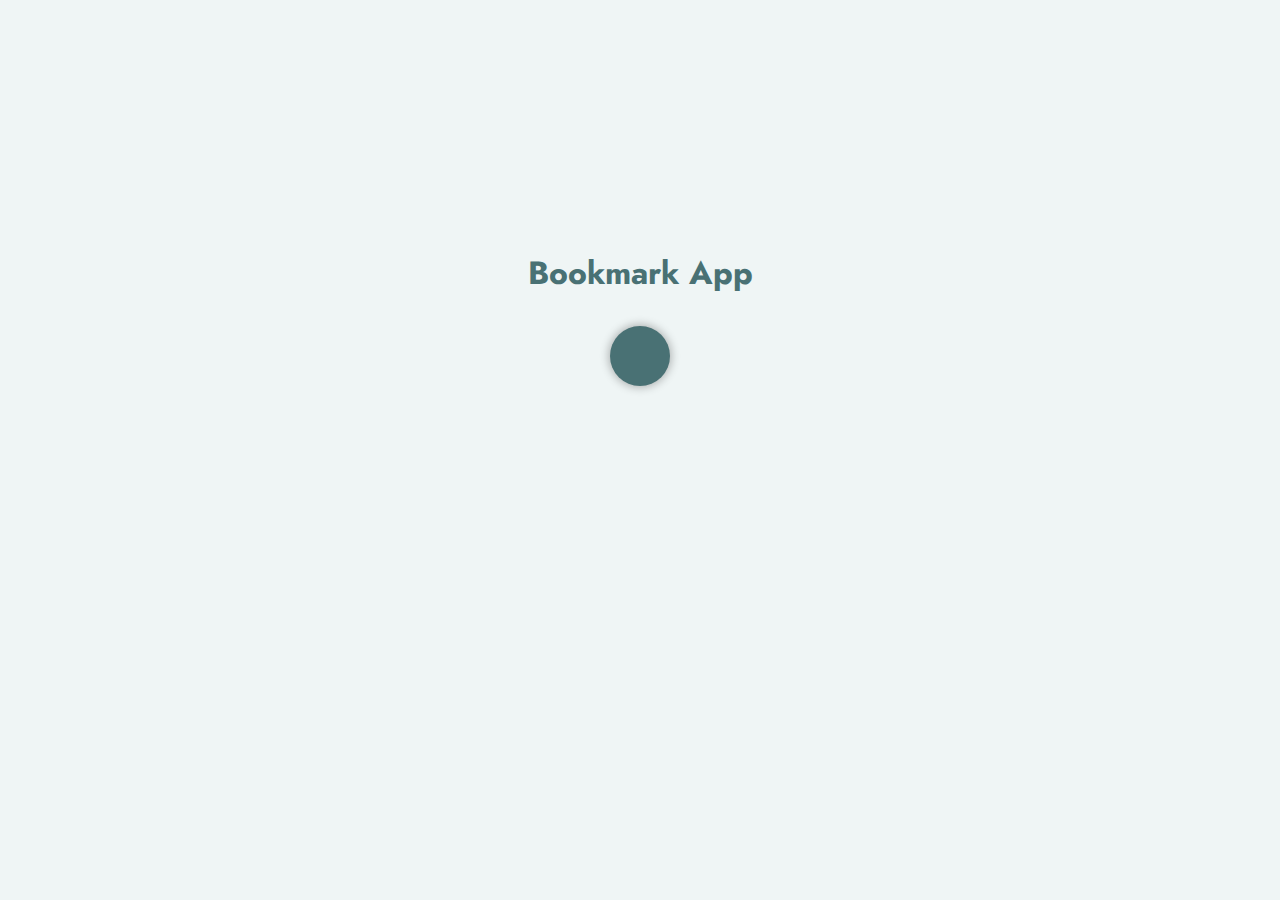
<file: bookmark/index.html>
<!DOCTYPE html>
<html lang="en">
  <head>
    <meta charset="UTF-8" />
    <meta http-equiv="X-UA-Compatible" content="IE=edge" />
    <meta name="viewport" content="width=device-width, initial-scale=1.0" />
    <title>Bookmark App</title>
    <!-- font awesome -->
    <link
      rel="stylesheet"
      href="https://cdnjs.cloudflare.com/ajax/libs/font-awesome/6.2.1/css/all.min.css"
      integrity="sha512-MV7K8+y+gLIBoVD59lQIYicR65iaqukzvf/nwasF0nqhPay5w/9lJmVM2hMDcnK1OnMGCdVK+iQrJ7lzPJQd1w=="
      crossorigin="anonymous"
      referrerpolicy="no-referrer"
    />
    <!-- css link -->
    <link rel="stylesheet" href="./style.css" />
  </head>
  <body>
    <!-- Modal -->
    <div class="modal-wrapper">
        <div class="modal">
            <form action="" onsubmit="addBookmark(event)">
                <div class="input-group">
                    <input type="text" placeholder=" " class="input input-title">
                    <label for="">title</label>
                </div>
                <div class="input-group">
                    <input type="text" placeholder=" " class="input input-url">
                    <label for="">website url</label>
                </div>
                <p class="error"></p>
                <input type="submit" value="submit" class="btn-submit">
            </form>
            <button class="close-modal">close</button>
        </div>
    </div>
    <!-- wrapper -->
    <div class="wrapper">
      <h1 class="title-app">Bookmark App</h1>
      <button class="btn-add"><i class="fa fa-plus"></i></button>
      <div class="bookmarks"></div>
    </div>


    <!-- script -->
    <script src="./app.js"></script>
  </body>
</html>
</file>
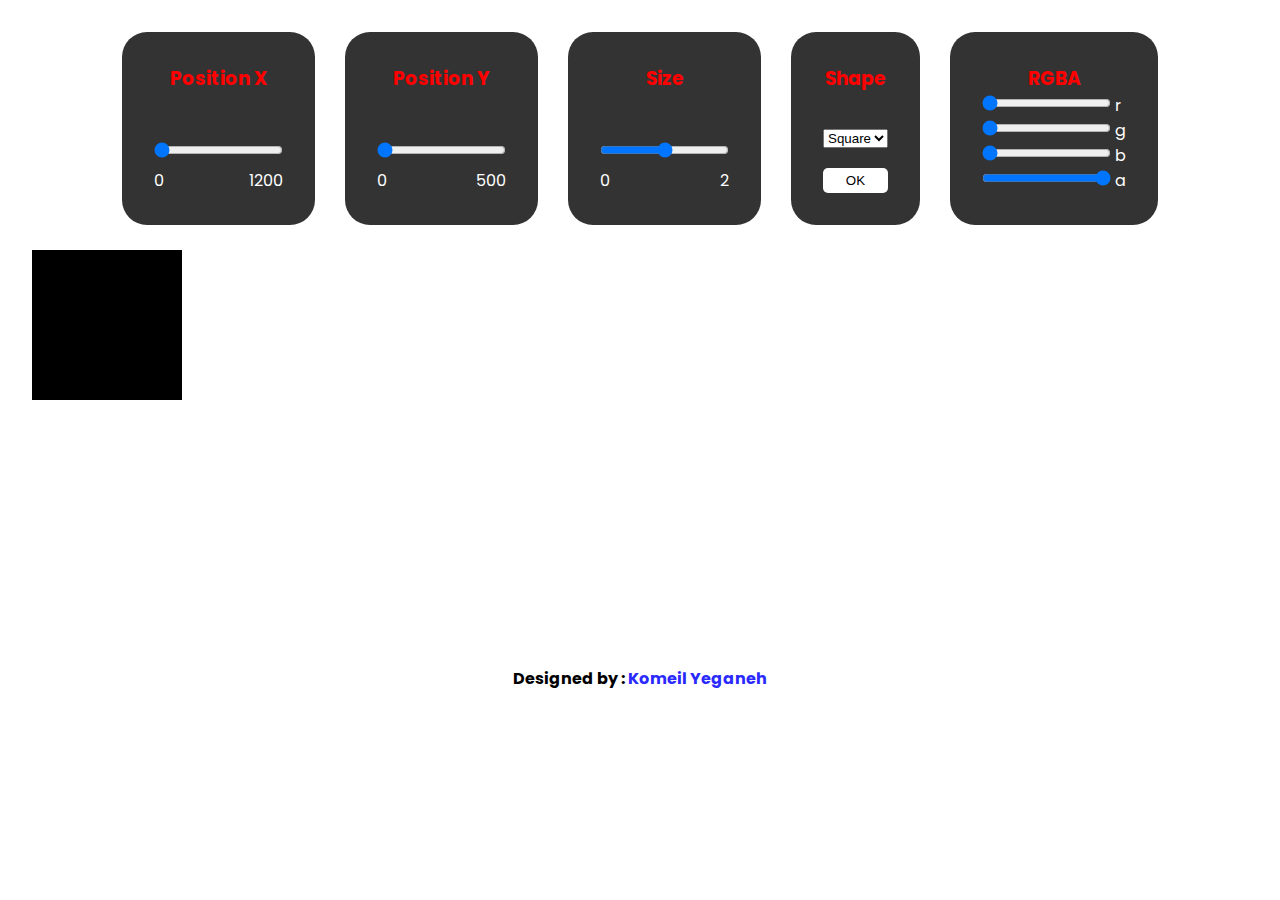
<file: css-property-changer/index.html>
<!DOCTYPE html>
<html lang="en">
<head>
    <meta charset="UTF-8">
    <meta http-equiv="X-UA-Compatible" content="IE=edge">
    <meta name="viewport" content="width=device-width, initial-scale=1.0">
    <title>Css Property Changer</title>
    <!-- css link -->
    <link rel="stylesheet" href="./style.css">
</head>
<body>
    <!-- Shape Control -->
    <div class="control">
        <div class="control-item">
            <h3>Position X</h3>
            <div class="input-control">
                <input type="range" min="0" max="1200" value="0" id="position-x">
                <label>
                    <span>0</span>
                    <span>1200</span>
                </label>
            </div>
        </div>
        <div class="control-item">
            <h3>Position Y</h3>
            <div class="input-control">
                <input type="range" min="0" max="250" value="0" id="position-y">
                <label>
                    <span>0</span>
                    <span>500</span>
                </label>
            </div>
        </div>
        <div class="control-item">
            <h3>Size</h3>
            <div class="input-control">
                <input type="range" min="0" max="2" step="0.1" id="size-control">
                <label>
                    <span>0</span>
                    <span>2</span>
                </label>
            </div>
        </div>
        <div class="control-item">
            <h3>Shape</h3>
            <div class="input-control">
                <select id="shape-select">
                    <option value="1">Square</option>
                    <option value="2">Circle</option>
                </select>
                <button class="ok-btn">OK</button>
            </div>
        </div>
        <div class="control-item">
            <h3>RGBA</h3>
            <div class="input-control rgba-container">
                <div class="range-color">
                    <input type="range" min="0" max="255" value="0" id="range-r">
                    <span>r</span>
                </div>
                <div class="range-color">
                    <input type="range" min="0" max="255" value="0" id="range-g">
                    <span>g</span>
                </div>
                <div class="range-color">
                    <input type="range" min="0" max="255" value="0" id="range-b">
                    <span>b</span>
                </div>
                <div class="range-color">
                    <input type="range" min="0" max="1" step="0.01" value="1" id="range-a">
                    <span>a</span>
                </div>
            </div>
        </div>
    </div>

    <!-- Shape -->
    <div class="container">
        <div class="shape"></div>
    </div>

    <p>Designed by : <a href="https://github.com/komeilyeganeh" target="_blank">Komeil Yeganeh</a></p>

    <!-- script  -->
    <script src="./app.js"></script>
</body>
</html>
</file>
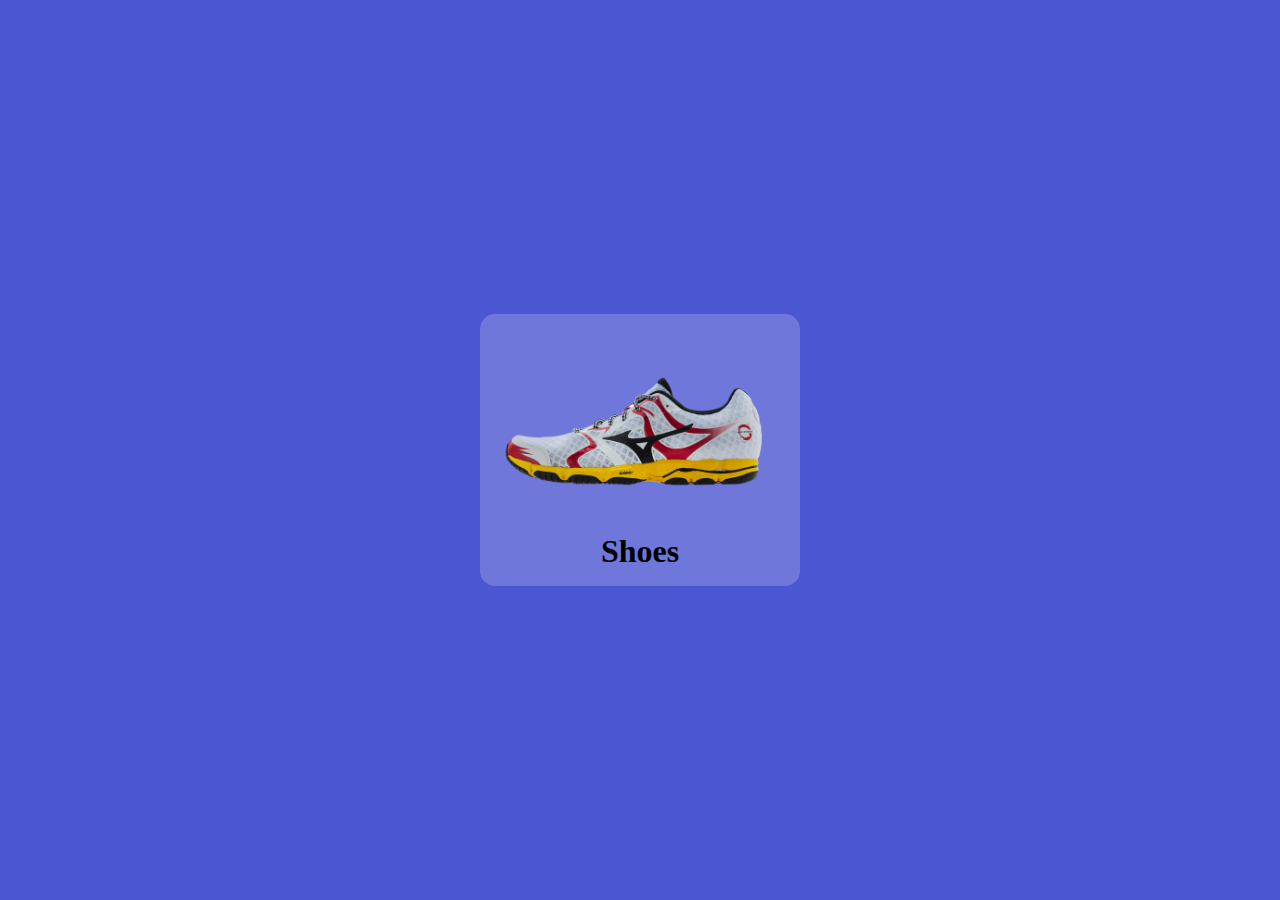
<file: hover-card/index.html>
<!DOCTYPE html>
<html lang="en">
  <head>
    <meta charset="UTF-8" />
    <meta http-equiv="X-UA-Compatible" content="IE=edge" />
    <meta name="viewport" content="width=device-width, initial-scale=1.0" />
    <title>Card Hover Effect</title>
    <link rel="stylesheet" href="./style.css" />
  </head>
  <body>
    <div class="card-wrapper">
      <div class="img-wrapper">
        <img src="./img/shoes.png" alt="shoes" />
      </div>
      <div class="description">
        <h1>Shoes</h1>
      </div>
    </div>
  </body>
</html>
</file>
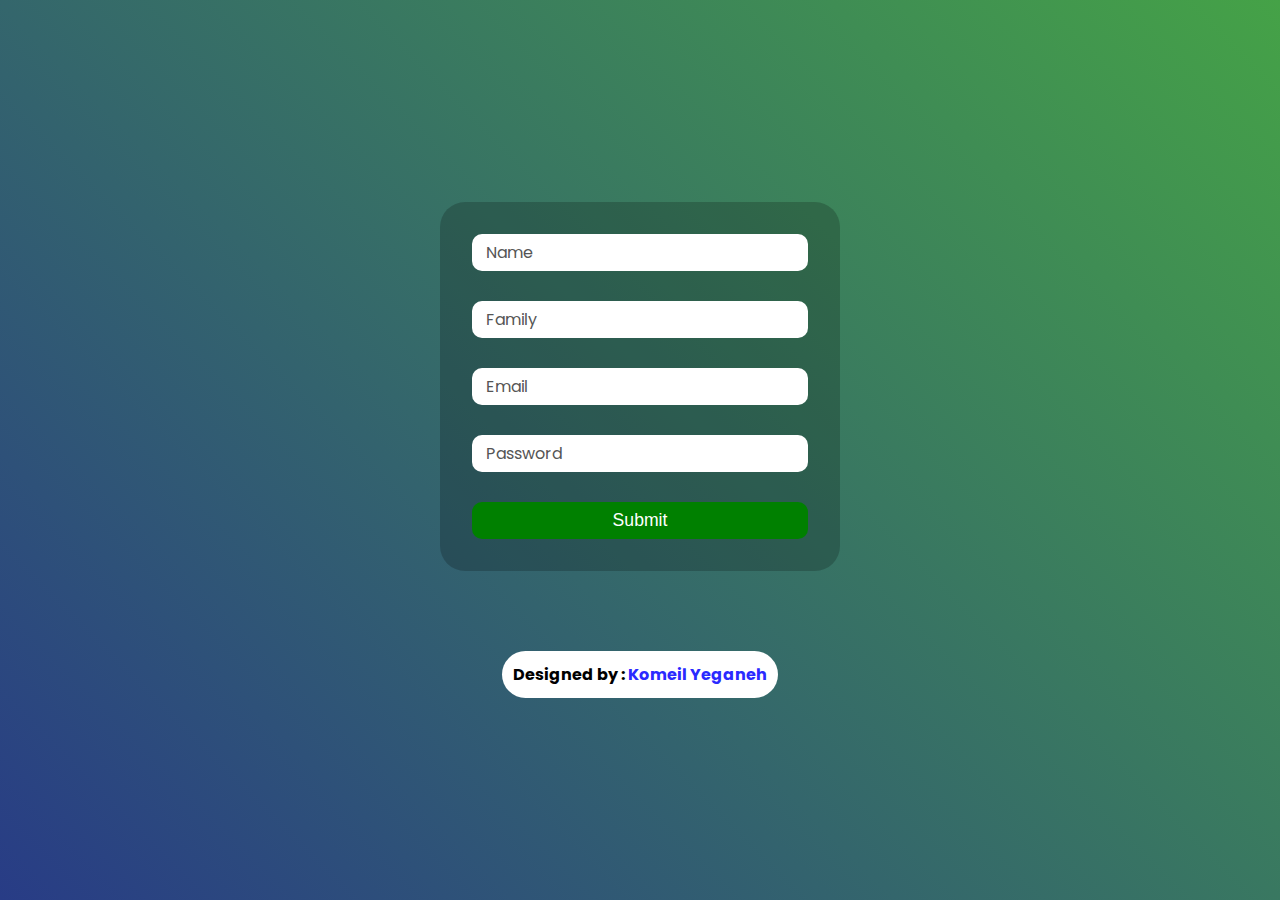
<file: input-effect/index.html>
<!DOCTYPE html>
<html lang="en">
<head>
    <meta charset="UTF-8">
    <meta http-equiv="X-UA-Compatible" content="IE=edge">
    <meta name="viewport" content="width=device-width, initial-scale=1.0">
    <title>Input Effect</title>
    <!-- css link -->
    <link rel="stylesheet" href="./style.css">
</head>
<body>
    <form action="" class="form">
        <div class="input-group">
            <input type="text" placeholder=" ">
            <label>Name</label>
        </div>
        <div class="input-group">
            <input type="text" placeholder=" ">
            <label>Family</label>
        </div>
        <div class="input-group">
            <input type="text" placeholder=" ">
            <label>Email</label>
        </div>
        <div class="input-group">
            <input type="password" placeholder=" ">
            <label>Password</label>
        </div>
        <input type="submit" value="Submit">
    </form>

    <p>Designed by : <a href="https://github.com/komeilyeganeh" target="_blank">Komeil Yeganeh</a></p>
</body>
</html>
</file>
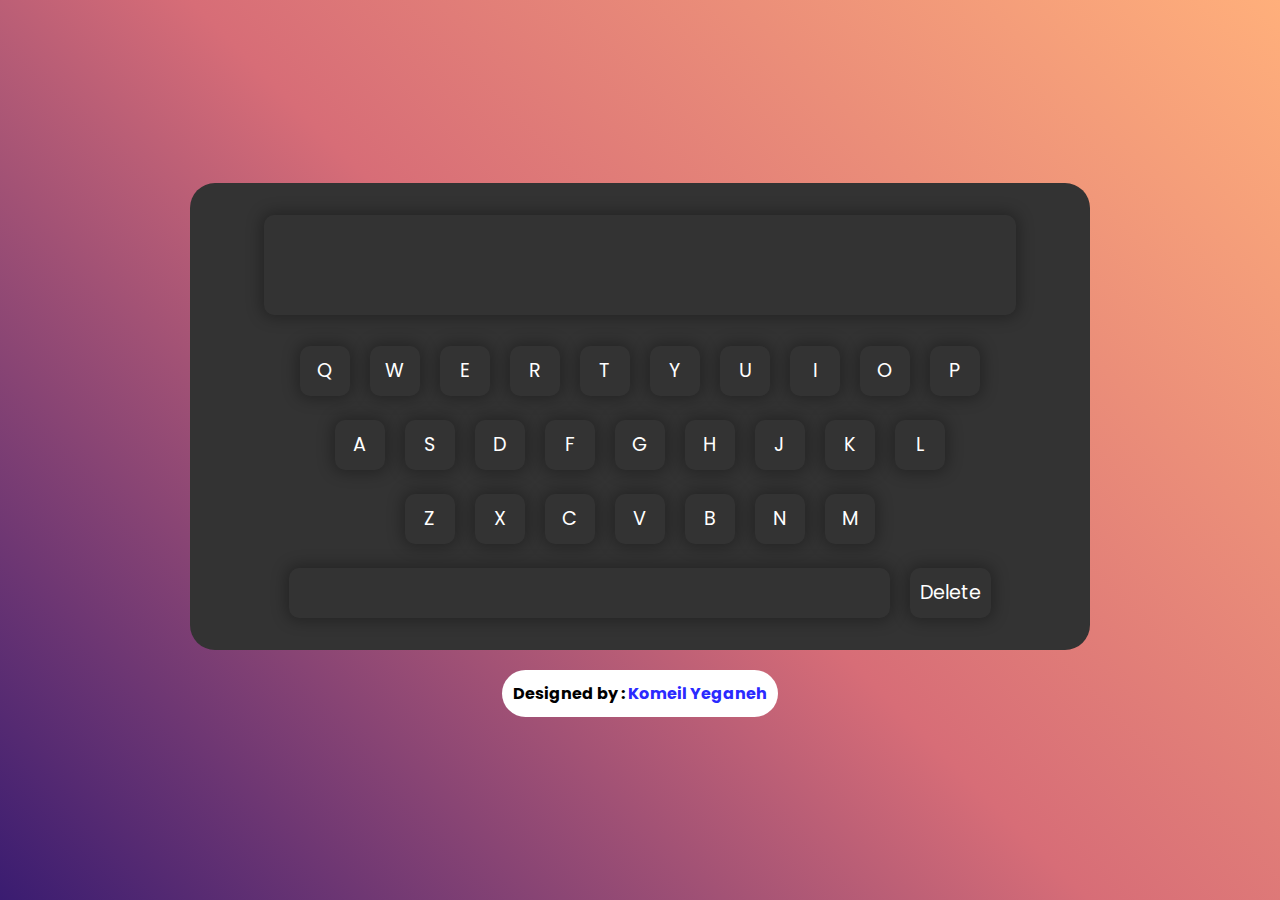
<file: keyboard-app/index.html>
<!DOCTYPE html>
<html lang="en">
<head>
    <meta charset="UTF-8">
    <meta http-equiv="X-UA-Compatible" content="IE=edge">
    <meta name="viewport" content="width=device-width, initial-scale=1.0">
    <title>Keyboard App</title>
    <!-- css link -->
    <link rel="stylesheet" href="./style.css">
</head>
<body>
    <!-- keyboard wrapper -->
    <div class="container">
        <form action="" class="form">
            <div class="display">
                <textarea cols="30" rows="10" readonly></textarea>
            </div>
            <div class="keys">
                <input type="button" value="Q">
                <input type="button" value="W">
                <input type="button" value="E">
                <input type="button" value="R">
                <input type="button" value="T">
                <input type="button" value="Y">
                <input type="button" value="U">
                <input type="button" value="I">
                <input type="button" value="O">
                <input type="button" value="P">
            </div>
            <div class="keys">
                <input type="button" value="A">
                <input type="button" value="S">
                <input type="button" value="D">
                <input type="button" value="F">
                <input type="button" value="G">
                <input type="button" value="H">
                <input type="button" value="J">
                <input type="button" value="K">
                <input type="button" value="L">
            </div>
            <div class="keys">
                <input type="button" value="Z">
                <input type="button" value="X">
                <input type="button" value="C">
                <input type="button" value="V">
                <input type="button" value="B">
                <input type="button" value="N">
                <input type="button" value="M">
            </div>
            <div class="keys">
                <input type="button" value=" ">
                <button class="btn-delete">Delete</button>
            </div>
        </form>
    </div>

    <p>Designed by : <a href="https://github.com/komeilyeganeh" target="_blank">Komeil Yeganeh</a></p>

    <!-- script js -->
    <script src="./app.js"></script>
</body>
</html>
</file>
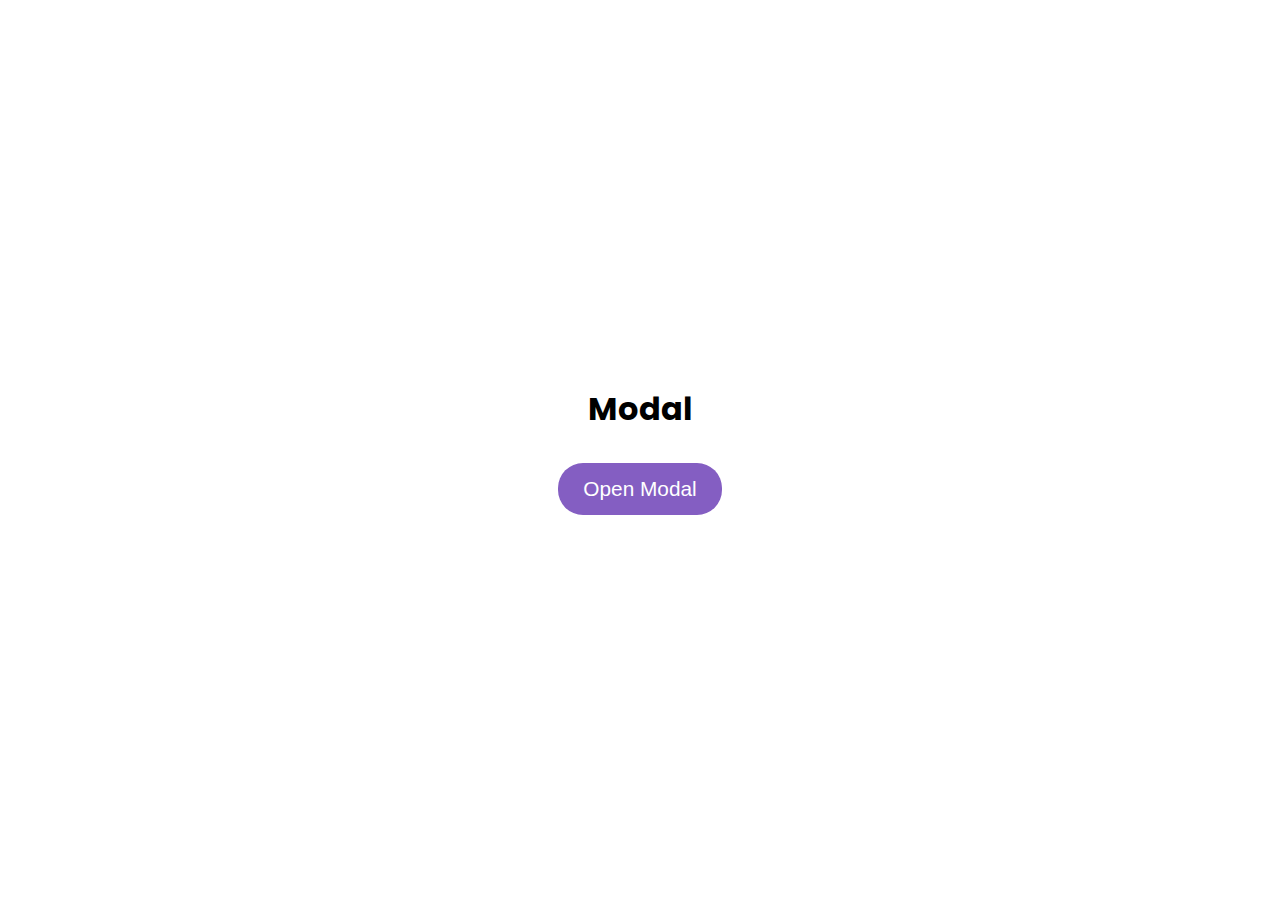
<file: modal/index.html>
<!DOCTYPE html>
<html lang="en">
<head>
    <meta charset="UTF-8">
    <meta http-equiv="X-UA-Compatible" content="IE=edge">
    <meta name="viewport" content="width=device-width, initial-scale=1.0">
    <title>Modal</title>
    <!-- css link -->
    <link rel="stylesheet" href="./style.css" />
</head>
<body>
    <!-- title -->
    <h1>Modal</h1>
    <!-- modal button -->
    <button class="open-modal">Open Modal</button>

    <!-- modal container -->
    <div class="modal-container">
        <div class="modal">
            <h1>Title</h1>
            <p>Lorem ipsum dolor sit amet, consectetur adipiscing elit, sed do eiusmod tempor incididunt ut labore et dolore magna aliqua. Ut enim ad minim veniam, quis nostrud exercitation ullamco laboris nisi ut aliquip ex ea commodo consequat. Duis aute irure dolor in reprehenderit in voluptate velit esse cillum dolore eu fugiat nulla pariatur. Excepteur sint occaecat cupidatat non proident, sunt in culpa qui officia deserunt mollit anim id est laborum.</p>
            <button class="close-modal">Close</button>
        </div>
    </div>

    <!-- js script -->
    <script src="./main.js"></script>
</body>
</html>
</file>
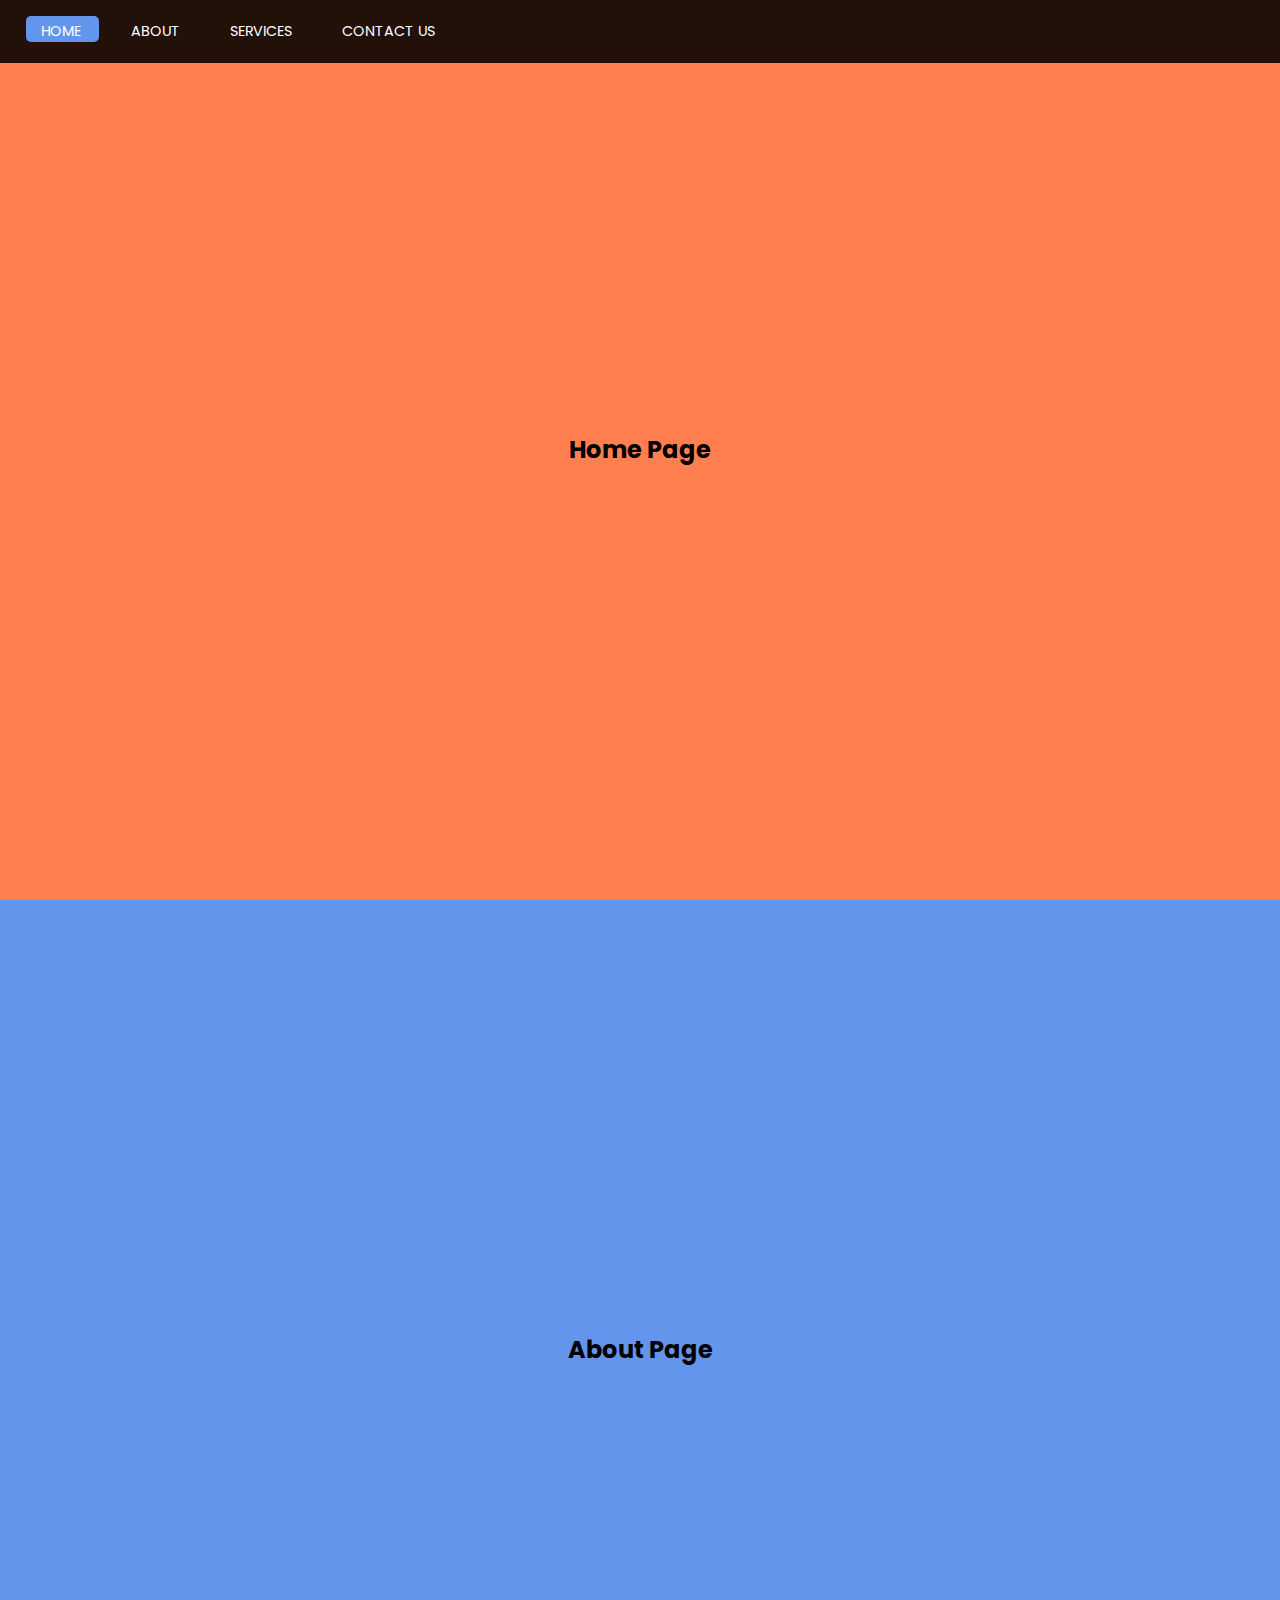
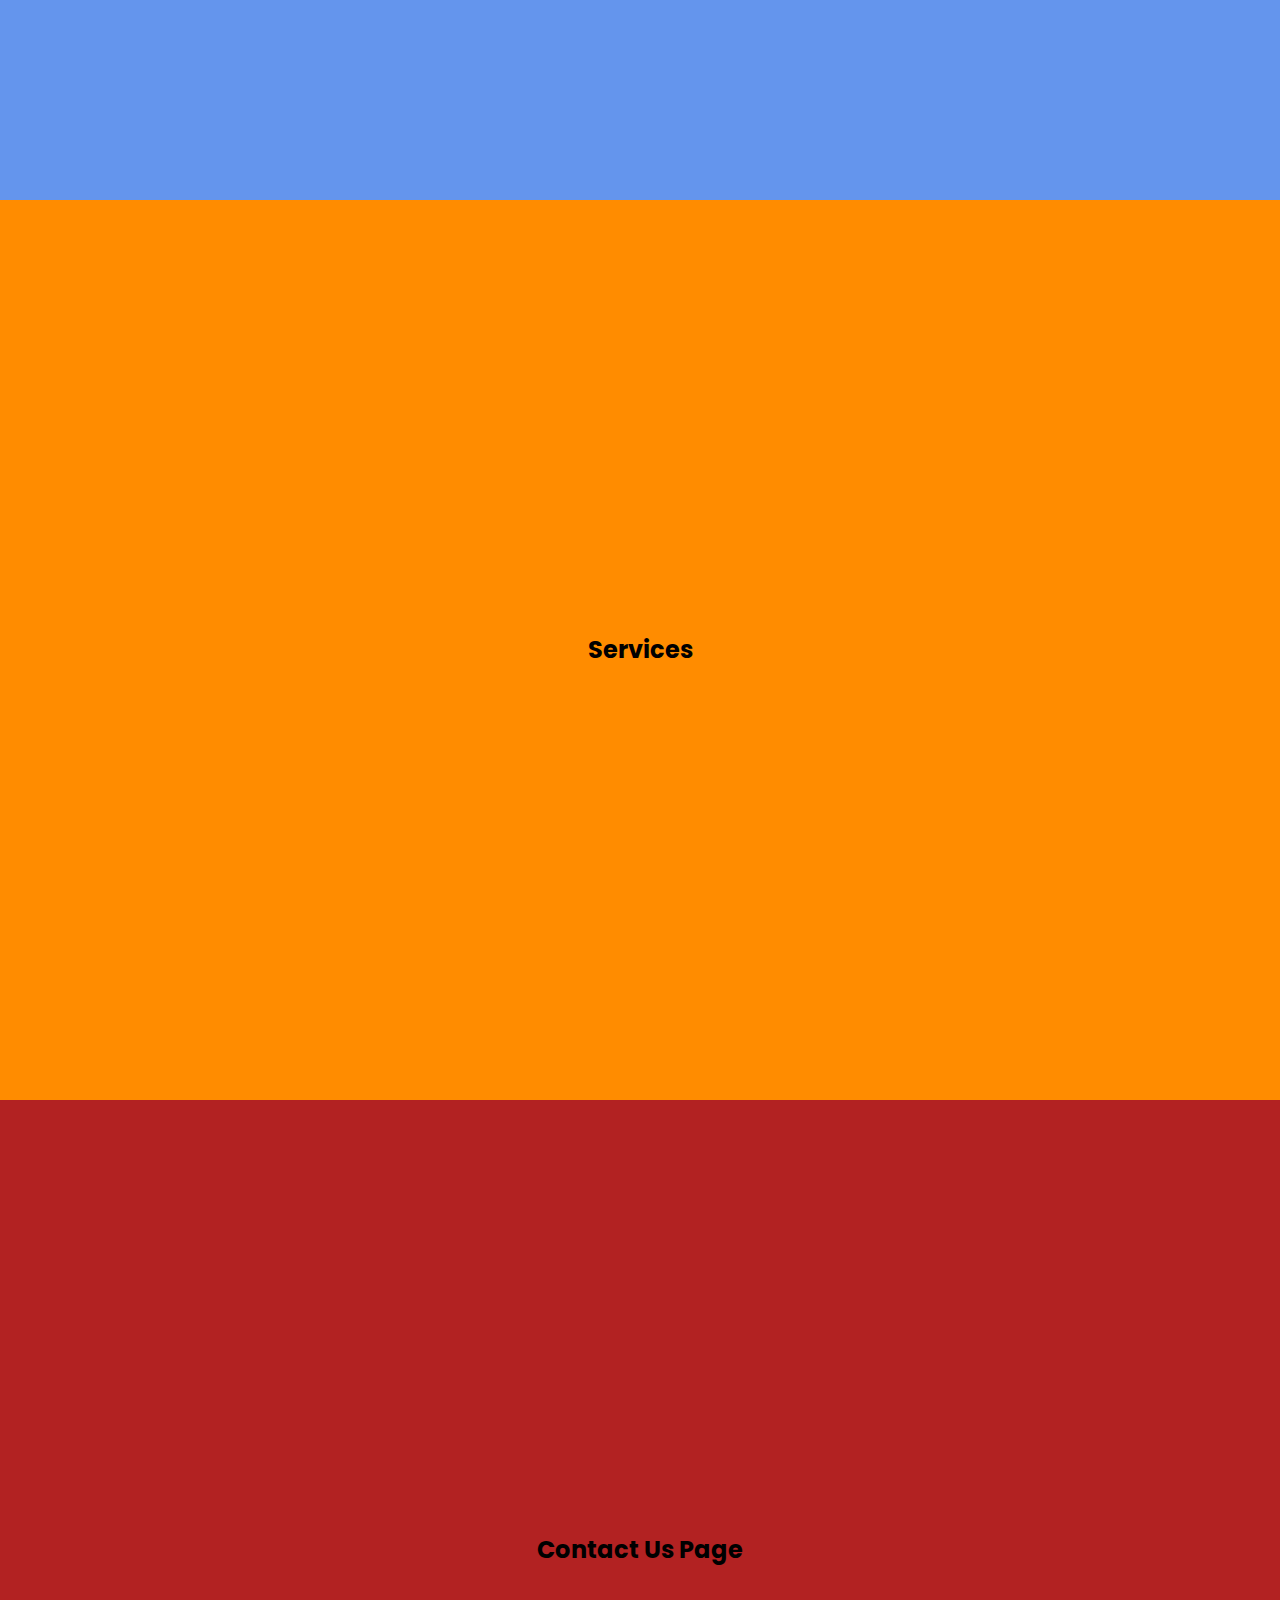
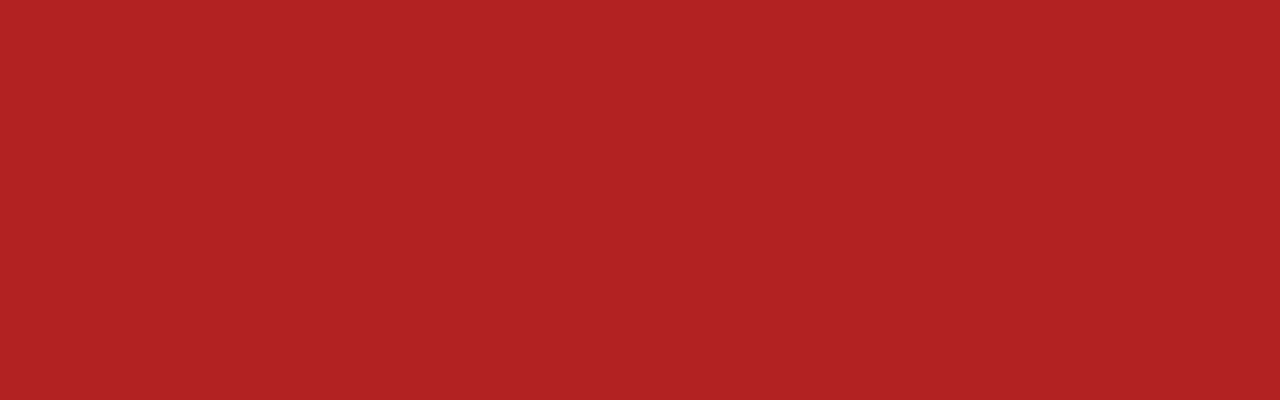
<file: navbar-effect/index.html>
<!DOCTYPE html>
<html lang="en">
<head>
    <meta charset="UTF-8">
    <meta http-equiv="X-UA-Compatible" content="IE=edge">
    <meta name="viewport" content="width=device-width, initial-scale=1.0">
    <title>Navbar Effect</title>
    <link rel="stylesheet" href="./style.css" />
</head>
<body>
    <!-- header -->
    <header class="header">
        <nav class="navbar">
            <ul>
                <li><a data-page="home" href="#">HOME</a></li>
                <li><a data-page="about" href="#">ABOUT</a></li>
                <li><a data-page="services" href="#">SERVICES</a></li>
                <li><a data-page="contact-us" href="#">CONTACT US</a></li>
                <div class="nav-effect"></div>
            </ul>
        </nav>
    </header>

    <main>
        <section class="home" data-index="0">
            <h2>Home Page</h2>
        </section>
        <section class="about" data-index="1">
            <h2>About Page</h2>
        </section>
        <section class="services" data-index="2">
            <h2>Services</h2>
        </section>
        <section class="contact-us" data-index="3">
            <h2>Contact Us Page</h2>
        </section>
    </main>

    <script src="./main.js"></script>
</body>
</html>
</file>
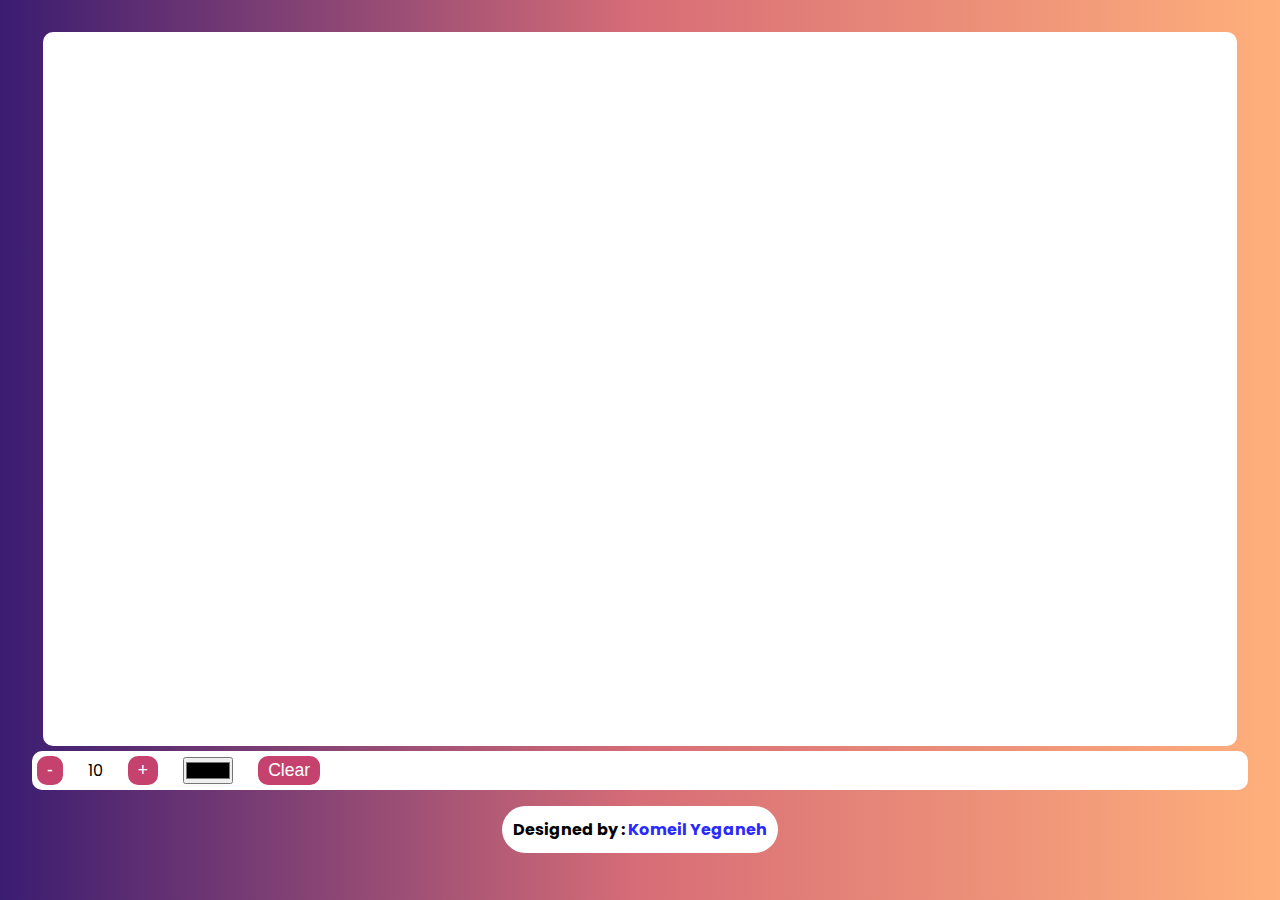
<file: paint-js/index.html>
<!DOCTYPE html>
<html lang="en">
<head>
    <meta charset="UTF-8">
    <meta http-equiv="X-UA-Compatible" content="IE=edge">
    <meta name="viewport" content="width=device-width, initial-scale=1.0">
    <title>Drawing App</title>
    <!-- css link -->
    <link rel="stylesheet" href="./style.css">
</head>
<body>
    <canvas id="canvas"></canvas>

    <div class="toolbar">
        <button class="decrease">-</button>
        <span class="size">10</span>
        <button class="increase">+</button>
        <input type="color" id="color">
        <button class="clear">Clear</button>
    </div>


    <p>Designed by : <a href="https://github.com/komeilyeganeh" target="_blank">Komeil Yeganeh</a></p>

    <!-- script js -->
    <script src="./app.js"></script>
</body>
</html>
</file>
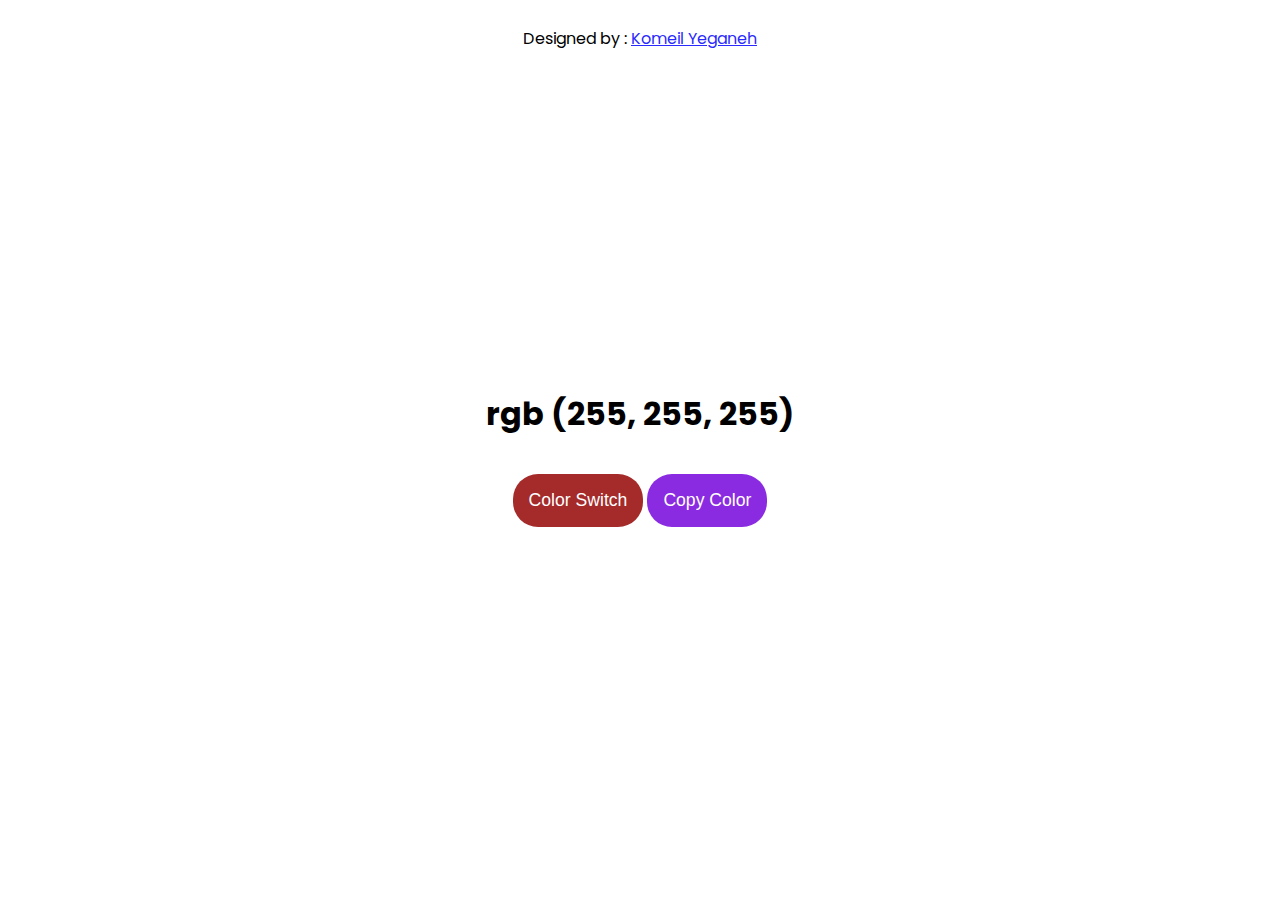
<file: random-color-switcher/index.html>
<!DOCTYPE html>
<html lang="en">
<head>
    <meta charset="UTF-8">
    <meta http-equiv="X-UA-Compatible" content="IE=edge">
    <meta name="viewport" content="width=device-width, initial-scale=1.0">
    <title>Random Color Switcher</title>
    <!-- css link -->
    <link rel="stylesheet" href="./style.css">
</head>
<body>
    <p>Designed by : <a href="https://github.com/komeilyeganeh" target="_blank">Komeil Yeganeh</a></p>
    
    <div class="container">
        <h1 class="color">rgb (255, 255, 255)</h1>
        <button class="btn-switch">Color Switch</button>
        <button class="btn-copy">Copy Color</button>
    </div>

    <!-- script js -->
    <script src="./app.js"></script>
</body>
</html>
</file>
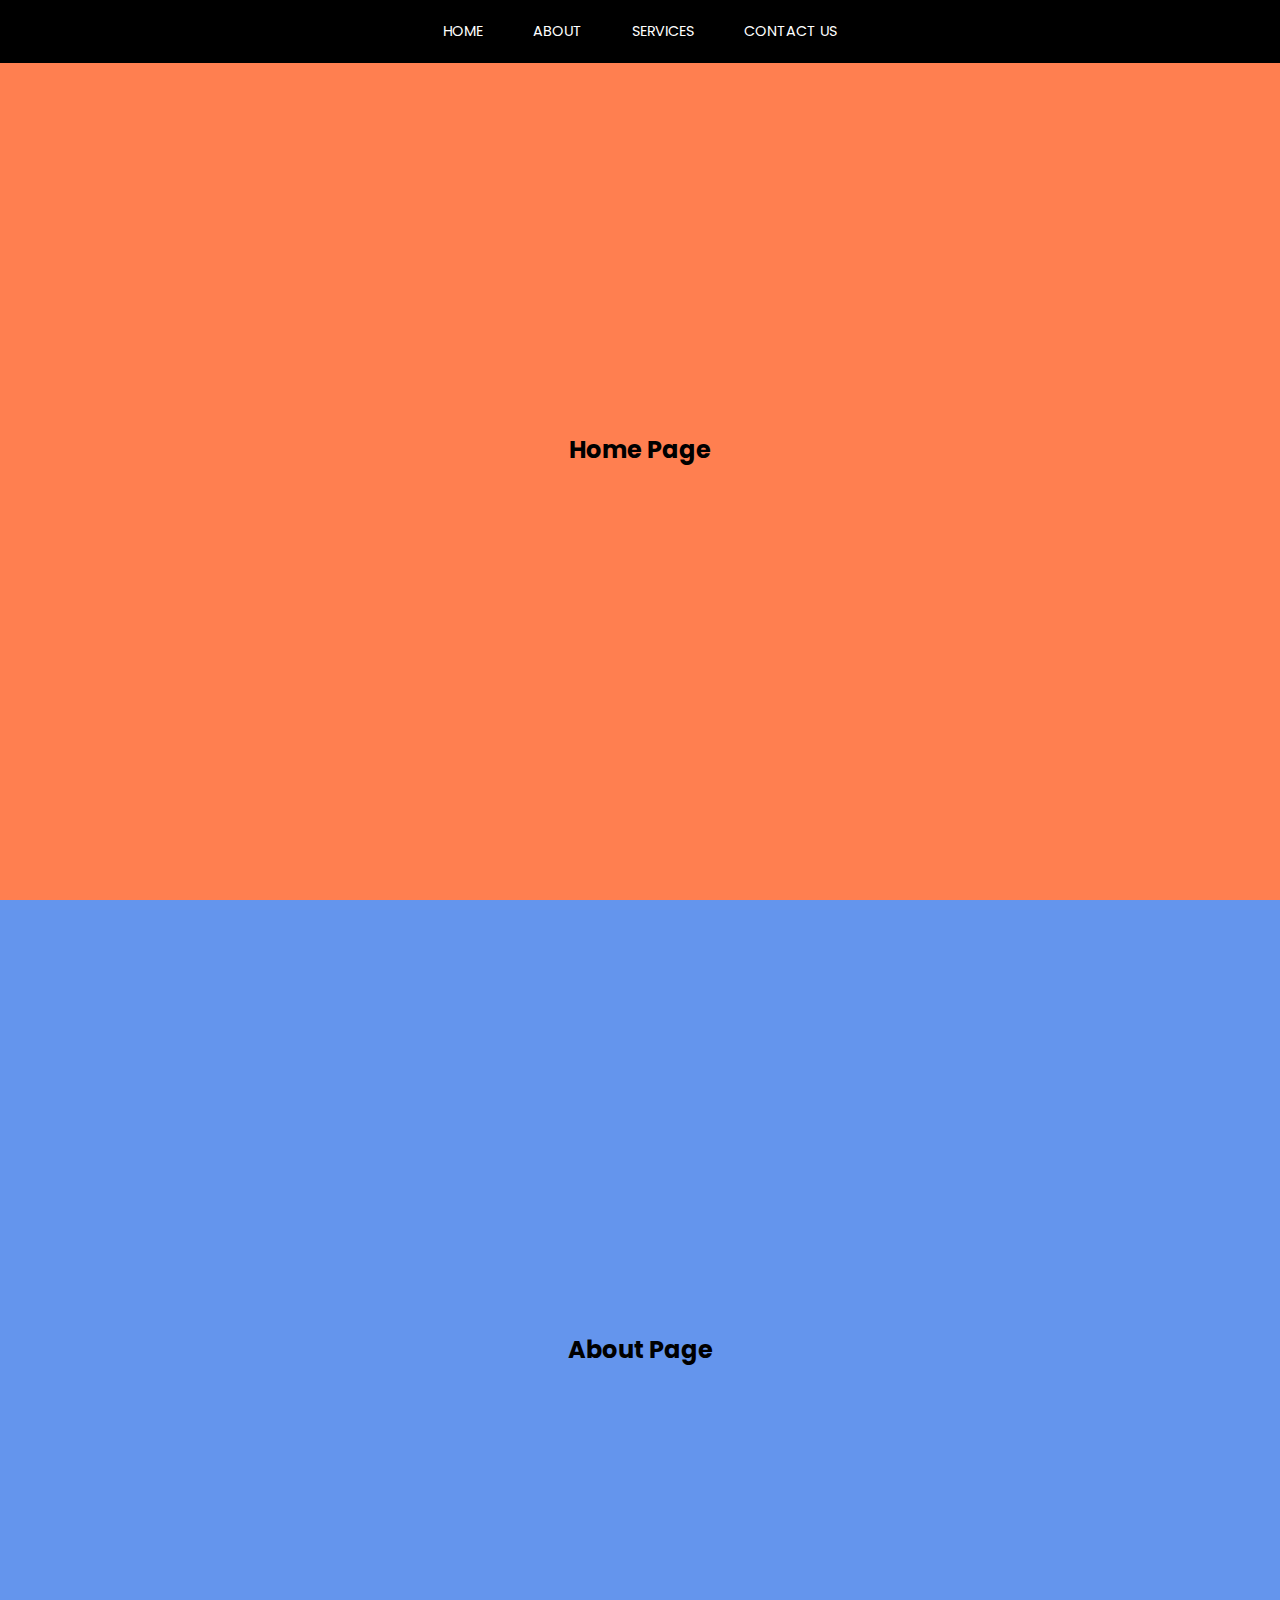
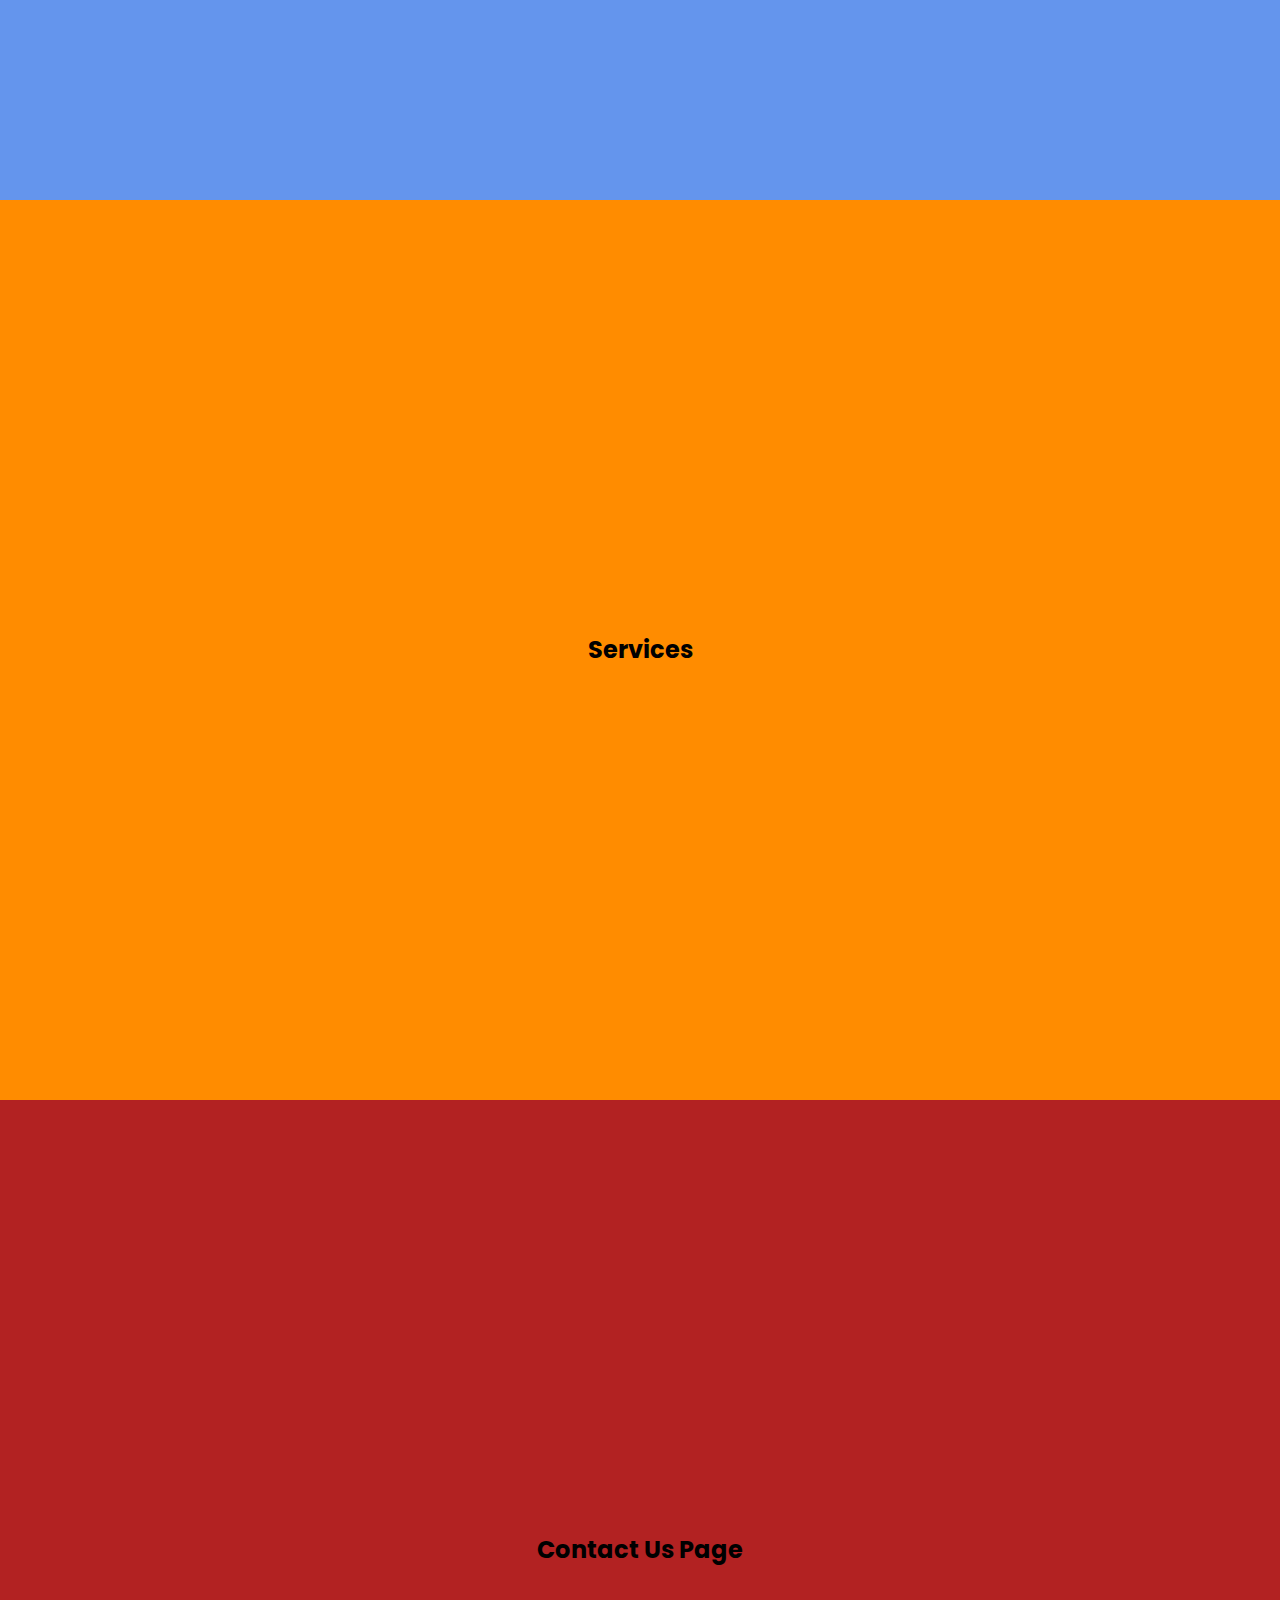
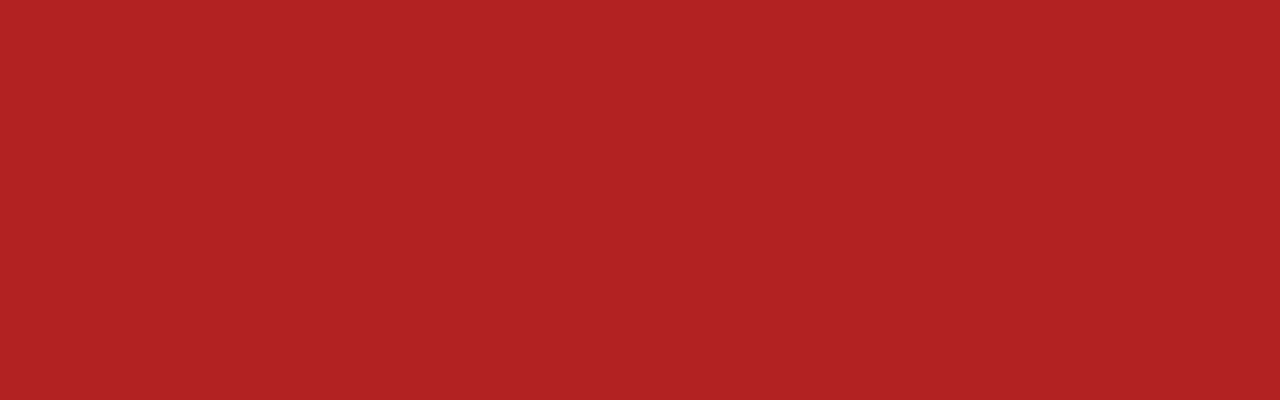
<file: smooth-scroll/index.html>
<!DOCTYPE html>
<html lang="en">
<head>
    <meta charset="UTF-8">
    <meta http-equiv="X-UA-Compatible" content="IE=edge">
    <meta name="viewport" content="width=device-width, initial-scale=1.0">
    <title>Smooth Scroll</title>
    <link rel="stylesheet" href="./style.css" />
</head>
<body>
    <!-- header -->
    <header class="header">
        <nav class="navbar">
            <ul>
                <li><a href="#" data-target="home">HOME</a></li>
                <li><a href="#" data-target="about">ABOUT</a></li>
                <li><a href="#" data-target="services">SERVICES</a></li>
                <li><a href="#" data-target="contact-us">CONTACT US</a></li>
            </ul>
        </nav>
    </header>

    <main>
        <section class="home">
            <h2>Home Page</h2>
        </section>
        <section class="about">
            <h2>About Page</h2>
        </section>
        <section class="services">
            <h2>Services</h2>
        </section>
        <section class="contact-us">
            <h2>Contact Us Page</h2>
        </section>
    </main>

    <script src="./main.js"></script>
</body>
</html>
</file>
<file: bookmark/style.css>
@import url('https://fonts.googleapis.com/css2?family=Jost&display=swap');

* {
    padding: 0;
    margin: 0;
    box-sizing: border-box;
}
body {
    font-family: 'Jost', sans-serif;
    min-height: 100vh;
    display: flex;
    align-items: center;
    justify-content: center;
    background: #EFF5F5;
}
input,
button {
    font-family: 'Jost', sans-serif;
}

.wrapper {
    width: 750px;
    max-width: 95%;
    min-height: 400px;
    display: flex;
    flex-direction: column;
    align-items: center;
    justify-content: start;
    row-gap: 30px;
}
.title-app {
    color: #497174;
}
.btn-add {
    background: #497174;
    font-size: 2rem;
    width: 60px;
    height: 60px;
    border-radius: 50%;
    border: none;
    box-shadow: 0 0 10px 1px rgba(0, 0, 0, .3);
    cursor: pointer;
}
.btn-add .fa-plus {
    line-height: 60px;
    transition: .2s ease-in;
    color: #ECDBBA;
}
.btn-add:hover .fa-plus {
    transform: rotate(45deg);
}
.bookmarks {
    width: 100%;
    display: flex;
    align-items: center;
    justify-content: center;
    flex-wrap: wrap;
    gap: 20px;
}
.bookmark-item {
    display: flex;
    flex-direction: column;
    align-items: center;
    justify-content: space-between;
    width: 100px;
    height: 100px;
    padding: 1rem 0;
    border-radius: 0 20px 0 20px;
    text-decoration: none;
    background: rgba(49, 49, 49, 0.2);
}
.bookmark-item img {
    width: 40px;
    border-radius: 50%;
}
.bookmark-title {
    color: #497174;
}
.bookmark-items-wrapper {
    position: relative;
}
.delete-bookmark {
    position: absolute;
    display: inline-block;
    width: 20px;
    height: 20px;
    background-color: rgba(0, 0, 0, .4);
    border-radius: 50%;
    top: -6px;
    right: -5px;
    text-align: center;
    font-size: 1.6rem;
    line-height: 18px;
    color: #eee;
    cursor: pointer;
}
.error {
    color: red;
    display: none;
}

/* modal styles */
.modal-wrapper {
    position: fixed;
    top: -20%;
    left: 0;
    width: 100%;
    height: 100vh;
    display: flex;
    align-items: center;
    justify-content: center;
    z-index: 100;
    background: rgba(0, 0, 0, .5);
    opacity: 0;
    visibility: hidden;
    transition: .3s ease-in;
}
.modal-wrapper.active {
    visibility: visible;
    opacity: 1;
    top: 0;
}
.modal {
    width: 520px;
    max-width: 98%;
    padding: 2rem;
    background-color: #EFF5F5;
    border-radius: 20px;
}
.modal form {
    display: flex;
    flex-direction: column;
    row-gap: 30px;
}
.input-group {
    position: relative;
}
.input {
    width: 100%;
    padding: .4rem .5rem;
    border: none;
    outline: none;
    background-color: #D6E4E5;
    color: #333;
    font-size: 1.1rem;
}
.input-group label {
    position: absolute;
    top: 50%;
    left: 2%;
    transform: translateY(-50%);
    pointer-events: none;
    color: #777;
    font-size: 1.02rem;
    transition: .3s ease-in;
}
.input:focus + label,
.input:not(:placeholder-shown) + label {
    top: -25%;
    left: -2px;
}

.btn-submit {
    border: none;
    border-radius: 30px;
    background-color: #497174;
    color: #fff;
    cursor: pointer;
    font-size: 1.2rem;
    padding: 8px 0;
}
.close-modal {
    margin-top: 10px;
    font-size: 1rem;
    padding: .3rem .6rem;
    border: none;
    background-color: #EB6440;
    color: #fff;
    border-radius: 30px;
    cursor: pointer;
}
</file>
<file: css-property-changer/style.css>
@import url("https://fonts.googleapis.com/css2?family=Poppins:wght@300&display=swap");
* {
  padding: 0;
  margin: 0;
  box-sizing: border-box;
}
body {
  font-family: "Poppins", sans-serif;
  min-height: 100vh;
  display: flex;
  flex-direction: column;
  align-items: center;
  padding: 2rem;
}
p {
  padding: 0.7rem;
  border-radius: 25px;
  background-color: #fff;
  font-weight: bold;
  margin-top: 5rem;
}
a {
  color: rgb(42, 42, 255);
  text-decoration: none;
}
button {
    background: #fff;
    border: none;
    border-radius: 5px;
    cursor: pointer;
    margin-top: 20px;
    padding: 5px 0;
}

/* control styles */
.control {
    width: 100%;
    display: flex;
    flex-wrap: wrap;
    justify-content: center;
    column-gap: 30px;
    row-gap: 20px;
}
.control-item {
    padding: 2rem;
    border-radius: 25px;
    background-color: #333;
    display: flex;
    flex-direction: column;
    align-items: center;
    justify-content: space-between;
}
.control-item h3 {
    color: red;
}
.input-control {
    display: flex;
    flex-direction: column;
}
.input-control label {
    display: flex;
    justify-content: space-between;
}
.input-control span {
    color: #fff;
    margin-top: 10px;
}

/* shape style */
.container {
    width: 100%;
    height: 300px;
    position: relative;
    margin: 25px 0;
}
.shape {
    width: 150px;
    height: 150px;
    position: absolute;
    top: 0;
    left: 0;
    background-color: #000;
}
</file>
<file: hover-card/style.css>
* {
    padding: 0;
    margin: 0;
    box-sizing: border-box;
}
body {
    min-height: 100vh;
    display: flex;
    align-items: center;
    justify-content: center;
    background-color: #4B56D2;
}

.card-wrapper {
    position: relative;
    width: 25%;
    background-color: rgba(255, 255, 255, .2);
    display: flex;
    flex-direction: column;
    align-items: center;
    column-gap: 25px;
    border-radius: 15px;
    padding: 1rem;
}
img {
    width: 100%;
    transition: .5s ease-in;
}
.card-wrapper:hover img {
    transform: scale(1.3) rotate(-20deg) translate(10%, -10%);
}
</file>
<file: input-effect/style.css>
@import url("https://fonts.googleapis.com/css2?family=Poppins:wght@300&display=swap");
* {
  padding: 0;
  margin: 0;
  box-sizing: border-box;
}
body {
  font-family: "Poppins", sans-serif;
  min-height: 100vh;
  display: flex;
  flex-direction: column;
  align-items: center;
  justify-content: center;
  background: linear-gradient(45deg, #283c86, #45a247);
  padding: 2rem;
}
p {
  padding: 0.7rem;
  border-radius: 25px;
  background-color: #fff;
  font-weight: bold;
  margin-top: 5rem;
}
a {
  color: rgb(42, 42, 255);
  text-decoration: none;
}
input {
    width: 100%;
    padding: 8px 15px;
    outline: none;
    border: none;
    border-radius: 10px;
    font-size: 1.1rem;
}

/* form styles */
.form {
    width: 400px;
    max-width: 90%;
    padding: 2rem;
    border-radius: 25px;
    background-color: rgba(0, 0, 0, .2);
    display: flex;
    flex-direction: column;
    row-gap: 30px;
}
.input-group {
    position: relative;
}
.input-group label {
    position: absolute;
    top: 50%;
    left: 14px;
    pointer-events: none;
    transform: translateY(-50%);
    color: #555;
    transition: .3s ease-in;
}
.input-group input:focus ~ label,
.input-group input:not(:placeholder-shown) ~ label {
    top: -30%;
    left: 8px;
    color: #fff;
    font-size: .9rem;
}
input[type="submit"] {
    background-color: green;
    color: #fff;
    cursor: pointer;
}

/* Responsive */
@media screen and (max-width: 400px) {
    p {
        font-size: .8rem;
    }
}
</file>
<file: keyboard-app/style.css>
@import url("https://fonts.googleapis.com/css2?family=Poppins:wght@300&display=swap");
* {
  padding: 0;
  margin: 0;
  box-sizing: border-box;
}
body {
  font-family: "Poppins", sans-serif;
  min-height: 100vh;
  display: flex;
  flex-direction: column;
  align-items: center;
  justify-content: center;
  row-gap: 20px;
  background: linear-gradient(45deg, #3a1c71, #d76d77, #ffaf7b);
}
p {
  padding: 0.7rem;
  border-radius: 25px;
  background-color: #fff;
  font-weight: bold;
}
a {
  color: rgb(42, 42, 255);
  text-decoration: none;
}
input,
button {
  cursor: pointer;
}
input {
  width: 50px;
  height: 50px;
}
input,
textarea,
button {
  font-family: "Poppins", sans-serif;
  border-radius: 10px;
  color: #fff;
  outline: none;
  border: none;
  background-color: #333;
  box-shadow: 0 0 15px 3px rgba(0, 0, 0, 0.3);
  padding: 10px;
  font-size: 1.2rem;
}
textarea {
  width: 100%;
  height: 100px;
  resize: none;
  pointer-events: none;
}
input:focus {
  animation: effect-input 0.3s forwards;
}
@keyframes effect-input {
  0% {
    box-shadow: 0 0 15px 3px rgba(0, 0, 0, 0.3);
  }
  50% {
    box-shadow: 0 0 15px 3px transparent;
    color: green;
  }
  100% {
    box-shadow: 0 0 15px 3px rgba(0, 0, 0, 0.3);
  }
}

/* container */
.container {
  width: 900px;
  max-width: 95%;
  background-color: #333;
  border-radius: 25px;
  padding: 2rem;
}
.form {
  width: 90%;
  margin: 0 auto;
}
.keys {
  display: flex;
  flex-wrap: wrap;
  justify-content: center;
  gap: 20px;
  margin-top: 1.5rem;
}
.keys:last-child input {
  width: 80%;
}
.btn-delete {
  transition: 0.2s ease-in;
}
.btn-delete:hover {
  color: red;
  box-shadow: 0 0 6px 1px rgba(0, 0, 0, 0.3);
}

/* Responsive */
@media screen and (max-width: 991px) {
  body {
    padding: 4rem 3rem;
  }
}
</file>
<file: modal/style.css>
@import url("https://fonts.googleapis.com/css2?family=Poppins:wght@300&display=swap");

* {
  padding: 0;
  margin: 0;
  box-sizing: border-box;
}
body {
  font-family: "Poppins", sans-serif;
  min-height: 100vh;
  display: flex;
  flex-direction: column;
  align-items: center;
  justify-content: center;
  row-gap: 30px;
}

/* modal buttons */
.open-modal,
.close-modal {
    border: 1px solid transparent;
    border-radius: 25px;
    cursor: pointer;
    background-color: #845EC2;
    color: #fff;
    transition: .2s ease-in;
}
.open-modal {
    padding: .8rem 1.5rem;
    font-size: 1.3rem;
}
.close-modal {
    padding: .5rem 1.2rem;
    font-size: 1.1rem;
}
.open-modal:hover,
.close-modal:hover {
    background-color: #fff;
    color: #845EC2;
    border-color: #845EC2;
}

/* modal container */
.modal-container {
    position: fixed;
    top: -30%;
    left: 0;
    width: 100%;
    height: 100vh;
    display: flex;
    align-items: center;
    justify-content: center;
    background-color: rgba(0, 0, 0, .5);
    visibility: hidden;
    opacity: 0;
    transition: .3s ease-in;
    overflow: auto;
    z-index: 1000;
}
.modal {
    width: 40%;
    padding: 4rem;
    border-radius: 20px;
    background-color: #fff;
    display: flex;
    flex-direction: column;
    align-items: flex-start;
    row-gap: 25px;
    transform: translateY(-40%);
    visibility: hidden;
    opacity: 0;
    transition: .3s ease-in .1s;
}
.modal-container.active {
    visibility: visible;
    opacity: 1;
    top: 0;
}
.modal.active {
    visibility: visible;
    opacity: 1;
    transform: translateY(0);
}

/* ===== Responsive ===== */
@media screen and (max-width: 991px) {
    .modal {
        width: 70%;
        padding: 3rem;
    }
}
@media screen and (max-width: 576px) {
    .modal {
        width: 90%;
        padding: 2rem;
    }
}
</file>
<file: navbar-effect/style.css>
@import url("https://fonts.googleapis.com/css2?family=Poppins:wght@300&display=swap");
* {
    padding: 0;
    margin: 0;
    box-sizing: border-box;
}
body {
    font-family: "Poppins", sans-serif;
}
li {
    list-style: none;
}
section {
    height: 100vh;
    text-align: center;
}
section h2 {
    line-height: 100vh;
}

.header {
    position: fixed;
    top: 0;
    left: 0;
    width: 100%;
    background-color: #211109;
    padding: 1rem;
}
.navbar ul {
    display: flex;
}
.navbar ul li {
    margin: 0 10px;
}
.navbar ul li a {
    color: #fff;
    display: inline-block;
    padding: 5px 15px;
    text-decoration: none;
    font-size: .9rem;
}
.navbar ul li a.active {
    color: #000;
}
.nav-effect {
    position: absolute;
    border-radius: 5px;
    z-index: -10;
    background-color: cornflowerblue;
    transition: .3s ease-in;
}

/* main styles */
.home {
    background-color: coral;
}
.about {
    background-color: cornflowerblue;
}
.services {
    background-color: darkorange;
}
.contact-us {
    background-color: firebrick;
}
</file>
<file: paint-js/style.css>
@import url("https://fonts.googleapis.com/css2?family=Poppins:wght@300&display=swap");
* {
  padding: 0;
  margin: 0;
  box-sizing: border-box;
}
body {
  font-family: "Poppins", sans-serif;
  min-height: 100vh;
  background: linear-gradient(to right, #3A1C71, #D76D77, #FFAF7B);
  background-repeat: no-repeat;
  display: flex;
  flex-direction: column;
  align-items: center;
  padding: 2rem;
}
p {
  padding: 0.7rem;
  border-radius: 25px;
  background-color: #fff;
  font-weight: bold;
  margin-top: 1rem;
}
a {
  color: rgb(42, 42, 255);
  text-decoration: none;
}
button {
    padding: 4px 10px;
    border: none;
    border-radius: 10px;
    background-color: #C6426E;
    font-size: 1.1rem;
    cursor: pointer;
    color: #fff;
}

#canvas {
    padding: 5px;
    border: 2px solid #fff;
    border-radius: 10px;
    background-color: #fff;
}
.toolbar {
    width: 100%;
    background-color: #fff;
    margin-top: 5px;
    border-radius: 10px;
    padding: 5px;
    display: flex;
    align-items: center;
    column-gap: 25px;
}
</file>
<file: random-color-switcher/style.css>
@import url("https://fonts.googleapis.com/css2?family=Poppins:wght@300&display=swap");
* {
    padding: 0;
    margin: 0;
    box-sizing: border-box;
}
body {
    font-family: "Poppins", sans-serif;
    height: 100vh;
    display: flex;
    align-items: center;
    justify-content: center;
}
p {
    position: absolute;
    top: 2%;
    left: 50%;
    transform: translateX(-50%);
    padding: .5rem;
    border-radius: 25px;
    background-color: #fff;
}
p a {
    color: rgb(42, 42, 255);
}

/* container styles */
.container {
    text-align: center;
}
.color {
    padding: 1rem;
    background-color: #fff;
    border-radius: 25px;
}
.btn-switch,
.btn-copy {
    font-size: 1.1rem;
    background-color: brown;
    border-radius: 25px;
    border: none;
    padding: 1rem;
    cursor: pointer;
    color: #fff;
    margin-top: 20px;
}
.btn-copy {
    background-color: blueviolet;
}
</file>
<file: smooth-scroll/style.css>
@import url("https://fonts.googleapis.com/css2?family=Poppins:wght@300&display=swap");
* {
    padding: 0;
    margin: 0;
    box-sizing: border-box;
}
body {
    font-family: "Poppins", sans-serif;
}
li {
    list-style: none;
}
section {
    height: 100vh;
    text-align: center;
}
section h2 {
    line-height: 100vh;
}

.header {
    position: fixed;
    top: 0;
    left: 0;
    width: 100%;
    background-color: #000;
    padding: 1rem;
    display: flex;
    justify-content: center;
}
.navbar ul {
    display: flex;
}
.navbar ul li {
    margin: 0 10px;
}
.navbar ul li a {
    color: #fff;
    display: inline-block;
    padding: 5px 15px;
    text-decoration: none;
    font-size: .9rem;
}
.navbar ul li a.active {
    color: #000;
}
.nav-effect {
    position: absolute;
    border-radius: 5px;
    z-index: -10;
    background-color: cornflowerblue;
    transition: .3s ease-in;
}

/* main styles */
.home {
    background-color: coral;
}
.about {
    background-color: cornflowerblue;
}
.services {
    background-color: darkorange;
}
.contact-us {
    background-color: firebrick;
}
</file>
